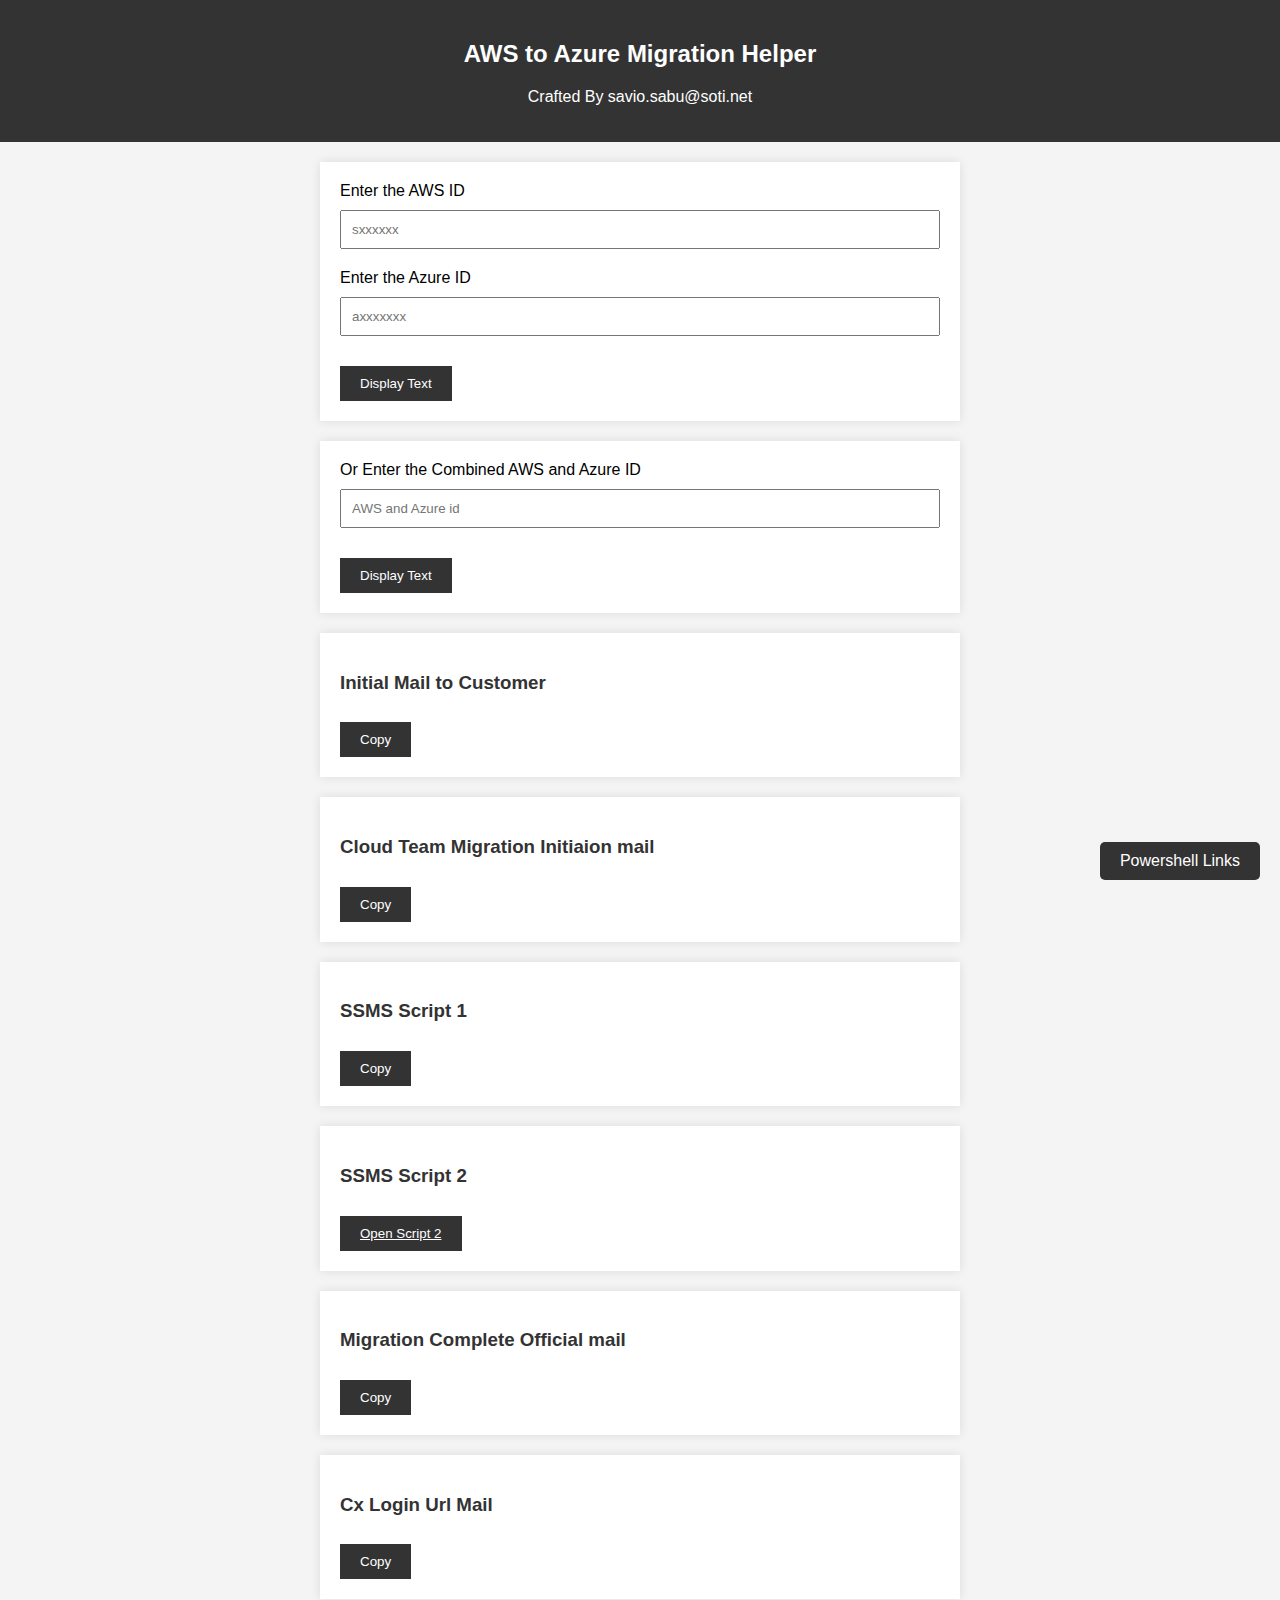
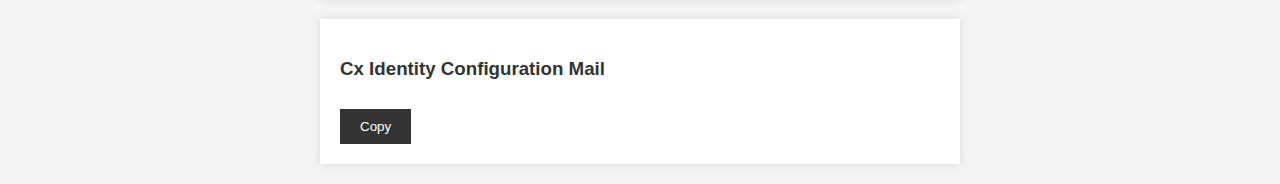
<file: index.html>
<!DOCTYPE html>
<html lang="en">
<head>
    <meta charset="UTF-8">
    <meta name="viewport" content="width=device-width, initial-scale=1.0">
    <title>AWS to Azure Migration Helper V1.3.12</title>
    <link rel="stylesheet" href="style2.css">
    <link rel="shortcut icon" type="image/x-icon" href="assets/favicon.ico" />
</head>
<body>
    
    <div class="header">
        <h2>AWS to Azure Migration Helper</h2>
        <P>Crafted By savio.sabu@soti.net</P>
    </div>
<form id="aws">
    <label for="awstextbox">Enter the AWS ID</label>
    <input type="text" id="awstextbox" placeholder="sxxxxxx">
    <label for="awstextbox">Enter the Azure ID</label>
    <input type="text" id="azuretextbox" placeholder="axxxxxxx">
    <button type="button" onclick="awsdisplaytext()">Display Text</button>

</form>

<body>
    <form action="">
     <label for="textinput">Or Enter the Combined AWS and Azure ID</label>
     <input type="text" id="textinput" placeholder="AWS and Azure id">
    <button type="button" onclick="extraction()">Display Text</button>
 </form>

<!-- CX initial Mail-->
<div class="cxmail">

    <h3>Initial Mail to Customer</h3>
    <p id="azuredisplaytext"></p>
    <button onclick="copyText('azuredisplaytext')">Copy</button>
</div>

<!-- Cloud Team Init mail-->
<div class="cloudinitial">
    <h3>Cloud Team Migration Initiaion mail</h3>
    <p id="awsdisplaytext"></p>
    <button onclick="copyText('awsdisplaytext')">Copy</button>
</div>

<!-- Script 1 -->
<div class="script1">
    <h3>SSMS Script 1</h3>
    <p id="script1"></p>
    <button onclick="copyText('script1')">Copy</button>
</div>

<!-- Script 2 -->

<div class="script2">
    <h3>SSMS Script 2</h3>
    <p id="script2"></p>
    <button onclick=""><a id="linktag" href="https://soti.sharepoint.com/:u:/s/AWStoAzureMigration/EfzuzoSKY7hOrwAq-x6Hjf4BgyjfUR5pDYmk6rtM1B4jlw?e=i6dUFQ">Open Script 2</a></button>
</div> 

<div class="complete">
    <h3>Migration Complete Official mail</h3>
    <p id="complete"></p>
    <button onclick="copyText('complete')">Copy</button>
</div>


<div class="cxurl">
    <h3>Cx Login Url Mail </h3>
    <p id="cxurl"></p>
    <button onclick="copyText('cxurl')">Copy</button>
</div>


<div class="cxidentity">
    <h3>Cx Identity Configuration Mail</h3>
    <p id="cxidentity"></p>
    <button onclick="copyText('cxidentity')">Copy</button>
</div>

<!--
<div class="tracker"></div> -->


<a class="sticky-button" href="downloads.html">Powershell Links</a>





<script>
    // JavaScript function to read the value and display it
    function awsdisplaytext() {
      // Get the value from the text input
      var awsid = document.getElementById("awstextbox").value;
      var azureid = document.getElementById("azuretextbox").value;
      document.getElementById("azuredisplaytext").innerText = "We will begin the AWS to Azure migration to your Cloud Instance " + awsid + " within the next five minutes. \n \n Please note that your access to MobiControl, and device connectivity, will be impaired for the duration of the migration. \n \n I will keep you updated on any major changes and email you once the migration is complete.\n \n Thank you for choosing SOTI.";
      document.getElementById("awsdisplaytext").innerText = "Hi Team, \n \n  All services have been stopped and the server has been put in maintenance for the server " + awsid + "\n \n Kindly proceed with migration";
      document.getElementById("script1").innerText = "UPDATE dbo.devinfo \n set online = '0'\nwhere online = '1'; \n UPDATE dbo.ServerInfo\nset SrvStatus = '4';\nUPDATE dbo.MSInfo\nset Status = '4';\nGO"
      document.getElementById("complete").innerText ="Hi All, \n We have performed the migration activity for the server " + awsid + " and it is completed successfully. \n \n The XSight and Mobicontrol has been installed successfully and all the services are running up and fine. \n \n  I have also informed the customer about the activity completion and forwarded the SOTI Identity steps."
      document.getElementById("cxurl").innerText ="Thank you for your patience and co-operation.\n \n The migration has been completed with success and everything is working fine.\nKindly check at your end once and confirm back to us. \n \n  Use this new URL - https://"+azureid+".mobicontrol.cloud/MobiControl/WebConsole/?nosso=true"
      document.getElementById("cxidentity").innerText ="Thank you for your patience. \n \n The migration has been completed with success and everything is working fine.\nKindly check at your end once and confirm back to us.\n \n If you have identity on your server, please check if you have followed these steps. \n \n To login to the new environment, please follow the steps below to update your SOTI Identity and access MobiControl:\n \n  Login to Identity \n Click on the top left menu > Applications \n Select the current Identity App MobiControl-" + awsid + "\n  Click on the Pencil icon below (Edit) \n Change Application Name to MobiControl-"+ azureid + "\n Update the FQDN part in SAML Audience, SAML Consumer URL, Recipient and Log Out URL from " + awsid + ".mobicontrolcloud.com to " + azureid +".mobicontrol.cloud \n \n This completes the Identity update \n If there is other IDP integration with MobiControl, you will need to upload the new MobiControl metadata to your IDP. \n \n Please let me know if you are facing any issues"
      document.getElementById("script2").innerText ="https://soti.sharepoint.com/:u:/s/AWStoAzureMigration/EfzuzoSKY7hOrwAq-x6Hjf4BgyjfUR5pDYmk6rtM1B4jlw?e=i6dUFQ"
    } 

    function copyText(elementId) {
        var textToCopy = document.getElementById(elementId).innerText;

// Replace HTML line breaks with plain text line breaks
var plainTextLineBreaks = textToCopy.replace(/<br>/g, '\n');

// Create a temporary textarea element and set its value
var tempTextarea = document.createElement("textarea");
tempTextarea.innerHTML = plainTextLineBreaks;
document.body.appendChild(tempTextarea);

// Select and copy the text
tempTextarea.select();
document.execCommand("copy");

// Remove the temporary textarea element
document.body.removeChild(tempTextarea);



          
        }

       function openLink()
         {
            window.open("https://soti.sharepoint.com/:u:/s/AWStoAzureMigration/EfzuzoSKY7hOrwAq-x6Hjf4BgyjfUR5pDYmk6rtM1B4jlw?e=i6dUFQ");
        }


        function extraction() {
        var inputtext=document.getElementById("textinput").value ;
        var words = inputtext.split(/\s+/) ; 
        var words2 = inputtext.split(/\s+/) ; 
        var swords= words.filter(function(word) {
            return word.toLowerCase().startsWith('s') && /\d/.test(word.slice(1)) ; 
        }) ; 

        var awords= words2.filter(function(word) {
            return word.toLowerCase().startsWith('a') && /\d/.test(word.slice(1)) ; 
        }) ; 

        awsid = swords.map(function (word) {
            return word.slice(0, 7);
        });

        azureid = awords.map(function (word) {
            return word.slice(0, 8);
        });

        document.getElementById("azuredisplaytext").innerText = "We will begin the AWS to Azure migration to your Cloud Instance " + awsid + " within the next five minutes. \n \n Please note that your access to MobiControl, and device connectivity, will be impaired for the duration of the migration. \n \n I will keep you updated on any major changes and email you once the migration is complete.\n \n Thank you for choosing SOTI.";
      document.getElementById("awsdisplaytext").innerText = "Hi Team, \n \n  All services have been stopped and the server has been put in maintenance for the server " + awsid + "\n \n Kindly proceed with migration";
      document.getElementById("script1").innerText = "UPDATE dbo.devinfo \n set online = '0'\nwhere online = '1'; \n UPDATE dbo.ServerInfo\nset SrvStatus = '4';\nUPDATE dbo.MSInfo\nset Status = '4';\nGO"
      document.getElementById("complete").innerText ="Hi All, \n We have performed the migration activity for the server " + awsid + " and it is completed successfully. \n \n The XSight and Mobicontrol has been installed successfully and all the services are running up and fine. \n \n  I have also informed the customer about the activity completion and forwarded the SOTI Identity steps."
      document.getElementById("cxurl").innerText ="Thank you for your patience and co-operation.\n \n The migration has been completed with success and everything is working fine.\nKindly check at your end once and confirm back to us. \n \n  Use this new URL - https://"+azureid+".mobicontrol.cloud/MobiControl/WebConsole/?nosso=true"
      document.getElementById("cxidentity").innerText ="Thank you for your patience. \n \n The migration has been completed with success and everything is working fine.\nKindly check at your end once and confirm back to us.\n \n If you have identity on your server, please check if you have followed these steps. \n \n To login to the new environment, please follow the steps below to update your SOTI Identity and access MobiControl:\n \n  Login to Identity \n Click on the top left menu > Applications \n Select the current Identity App MobiControl-" + awsid + "\n  Click on the Pencil icon below (Edit) \n Change Application Name to MobiControl-"+ azureid + "\n Update the FQDN part in SAML Audience, SAML Consumer URL, Recipient and Log Out URL from " + awsid + ".mobicontrolcloud.com to " + azureid +".mobicontrol.cloud \n \n This completes the Identity update \n If there is other IDP integration with MobiControl, you will need to upload the new MobiControl metadata to your IDP. \n \n Please let me know if you are facing any issues"
      document.getElementById("script2").innerText ="https://soti.sharepoint.com/:u:/s/AWStoAzureMigration/EfzuzoSKY7hOrwAq-x6Hjf4BgyjfUR5pDYmk6rtM1B4jlw?e=i6dUFQ"
        
        }

  </script>
</body>
</html>
</file>
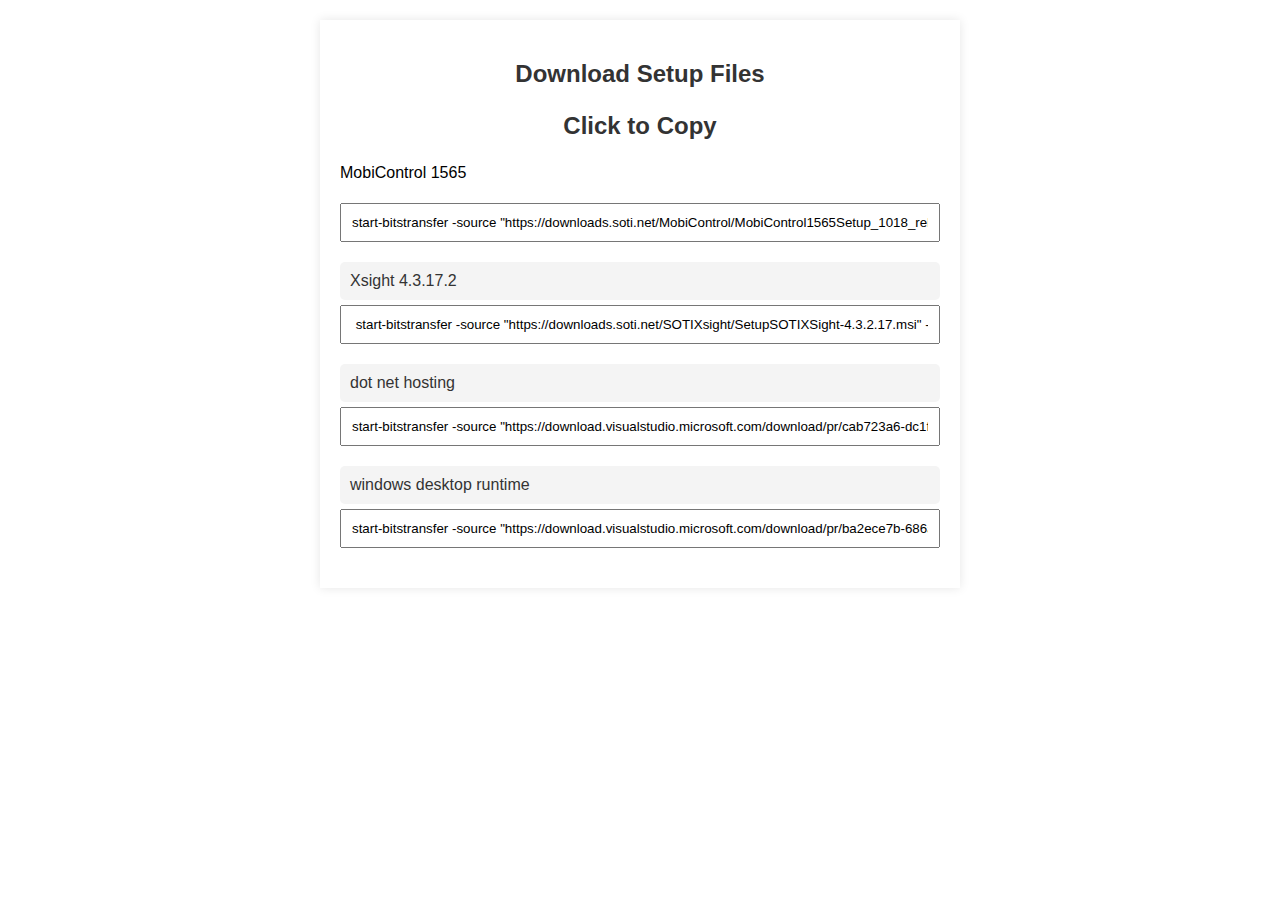
<file: downloads.html>
<!DOCTYPE html>
<html lang="en">
<head>
    <meta charset="UTF-8">
    <meta name="viewport" content="width=device-width, initial-scale=1.0">
    <title>Setup File Downloads</title>
    <link rel="stylesheet" href="style3.css">
    <link rel="shortcut icon" type="image/x-icon" href="assets/favicon.ico" />
</head>
<body>

    <div class="downloads">
        <h2>Download Setup Files <p>Click to Copy</p> </h2>
        
        <!-- Hidden download links -->
        <div class="download-link" onclick="copyText('link1')">
            <p class="MobiControl 15.65">MobiControl 1565</p>
            <input type="text" id="link1" value='start-bitstransfer -source "https://downloads.soti.net/MobiControl/MobiControl1565Setup_1018_release.exe" -destination "C:\cloud" '>
        </div>

        <div class="download-link" onclick="copyText('link2')">
            <p class="file-name">Xsight 4.3.17.2</p>
            <input type="text" id="link2" value=' start-bitstransfer -source "https://downloads.soti.net/SOTIXsight/SetupSOTIXSight-4.3.2.17.msi" -destination "C:\cloud" '>
        </div>

        <div class="download-link" onclick="copyText('link3')">
            <p class="file-name">dot net hosting</p>
            <input type="text" id="link3" value='start-bitstransfer -source "https://download.visualstudio.microsoft.com/download/pr/cab723a6-dc1f-4b3a-8675-34dc84a21306/1ee69c32da9ba78d80d65f9c067c4f68/dotnet-hosting-6.0.12-win.exe"
            -destination "C:\cloud"   '>
        </div>

        <div class="download-link" onclick="copyText('link3')">
            <p class="file-name">windows desktop runtime</p>
            <input type="text" id="link3" value='start-bitstransfer -source "https://download.visualstudio.microsoft.com/download/pr/ba2ece7b-686a-4bda-b7d7-8cc3b8964d66/8eee13e44d90345d40c1b262c78aad6a/windowsdesktop-runtime-6.0.12-win-x64.exe"
            -destination "C:\cloud"  '>
        </div>

        <!-- Add more download links as needed -->

    </div>

    <script>
        function copyText(elementId) {
            var textToCopy = document.getElementById(elementId).value;

            // Create a temporary input element and set its value
            var tempInput = document.createElement("input");
            tempInput.setAttribute("value", textToCopy);
            document.body.appendChild(tempInput);

            // Select and copy the text
            tempInput.select();
            document.execCommand("copy");

            // Remove the temporary input element
            document.body.removeChild(tempInput);

            // Optionally, provide user feedback (e.g., alert)
            alert("Link copied to clipboard!");
        }
    </script>
</body>
</html>
</file>
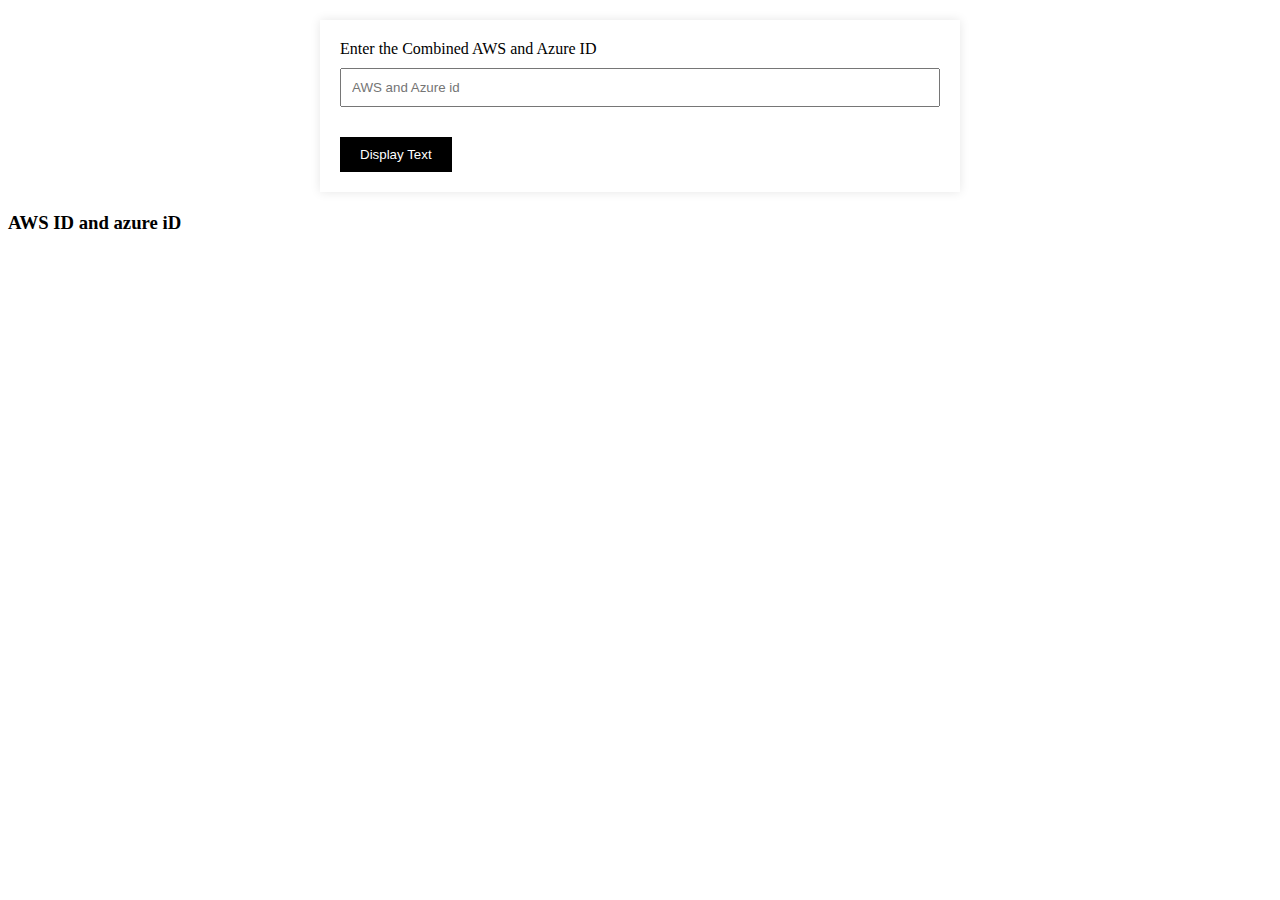
<file: trial.html>
<!DOCTYPE html>
<html lang="en">
<head>
    <meta charset="UTF-8">
    <meta name="viewport" content="width=device-width, initial-scale=1.0">
    <title>Document</title>
    <link rel="stylesheet" href="trial.css">
</head>
<body>
   <form action="">
    <label for="textinput">Enter the Combined AWS and Azure ID</label>
    <input type="text" id="textinput" placeholder="AWS and Azure id">
   <button type="button" onclick="extraction()">Display Text</button>
</form>

<div class="cxmail">

    <h3>AWS ID and azure iD </h3>
    <p id="awsid"></p>
    <p id="azureid"></p>
    
</div>

<script>
    
    function extraction() {
        var inputtext=document.getElementById("textinput").value ;
        var words = inputtext.split(/\s+/) ; 
        var words2 = inputtext.split(/\s+/) ; 
        var swords= words.filter(function(word) {
            return word.toLowerCase().startsWith('s') && /\d/.test(word.slice(1)) ; 
        }) ; 

        var awords= words2.filter(function(word) {
            return word.toLowerCase().startsWith('a') && /\d/.test(word.slice(1)) ; 
        }) ; 

        swords = swords.map(function (word) {
            return word.slice(0, 7);
        });

        awords = awords.map(function (word) {
            return word.slice(0, 8);
        });

        document.getElementById("awsid").textContent = swords.join(', ');
        document.getElementById("azureid").textContent = awords.join(', ');
        
        }
    
</script>

</body>
</html>
</file>
<file: style2.css>
body {
    font-family: 'Arial', sans-serif;
    margin: 0;
    padding: 0;
    background-color: #f4f4f4;
}

.header {
    background-color: #333;
    color: #fff;
    text-align: center;
    padding: 20px;
}

form {
    max-width: 600px;
    margin: 20px auto;
    padding: 20px;
    background-color: #fff;
    box-shadow: 0 0 10px rgba(0, 0, 0, 0.1);
}

label {
    display: block;
    margin-bottom: 10px;
}

input {
    width: 100%;
    padding: 10px;
    margin-bottom: 20px;
    box-sizing: border-box;
}

button {
    background-color: #333;
    color: #fff;
    padding: 10px 20px;
    border: none;
    cursor: pointer;
}

.cxmail, .cloudinitial, .script1, .complete, .cxurl, .cxidentity, .script2 {
    max-width: 600px;
    margin: 20px auto;
    padding: 20px;
    background-color: #fff;
    box-shadow: 0 0 10px rgba(0, 0, 0, 0.1);
}

h3 {
    color: #333;
}

button {
    
    background-color: #333;
    color: #fff;
    padding: 10px 20px;
    border: none;
    cursor: pointer;
    margin-top: 10px;
}

button:hover {
    background-color: #555;
}

/* Add more styles as needed */

.sticky-button {
    position: fixed;
    bottom: 20px;
    right: 20px;
    background-color: #333;
    color: #fff;
    padding: 10px 20px;
    border: none;
    cursor: pointer;
    border-radius: 5px;
    text-decoration: none; /* Remove default underline for anchor tag */
}

button a {
    color: white;
}
</file>
<file: style3.css>
body {
    font-family: 'Arial', sans-serif;
    margin: 0;
    padding: 0;
}

.downloads {
    max-width: 600px;
    margin: 20px auto;
    padding: 20px;
    background-color: #fff;
    box-shadow: 0 0 10px rgba(0, 0, 0, 0.1);
}

h2 {
    color: #333;
    text-align: center;
}

.download-link {
    margin-bottom: 20px;
    cursor: pointer;
}

.file-name {
    color: #333;
    margin: 0;
    padding: 10px;
    background-color: #f4f4f4;
    border-radius: 5px;
}

.input-container {
    display: none;
}

.copy-button {
    background-color: #333;
    color: #fff;
    padding: 5px 10px;
    border: none;
    cursor: pointer;
}

.copy-button:hover {
    background-color: #555;
}

input {
    width: 100%;
    padding: 10px;
    margin-top: 5px;
    box-sizing: border-box;
}
</file>
<file: trial.css>
form { 
    max-width: 600px;
    margin:20px auto ;
    padding: 20px;
    background-color: white;
     box-shadow: 0 0 10px rgba(0, 0, 0, 0.1);
}

label { 
    display: block;
    margin-bottom: 10px;
}

input{
    width: 100%;
    padding: 10px;
    margin-bottom: 20px;
    box-sizing: border-box;
}

button{
    background-color: black;
    color: white;
  padding: 10px 20px;  
  border: none;
  cursor: pointer;
  margin-top: 10px;

}
</file>
